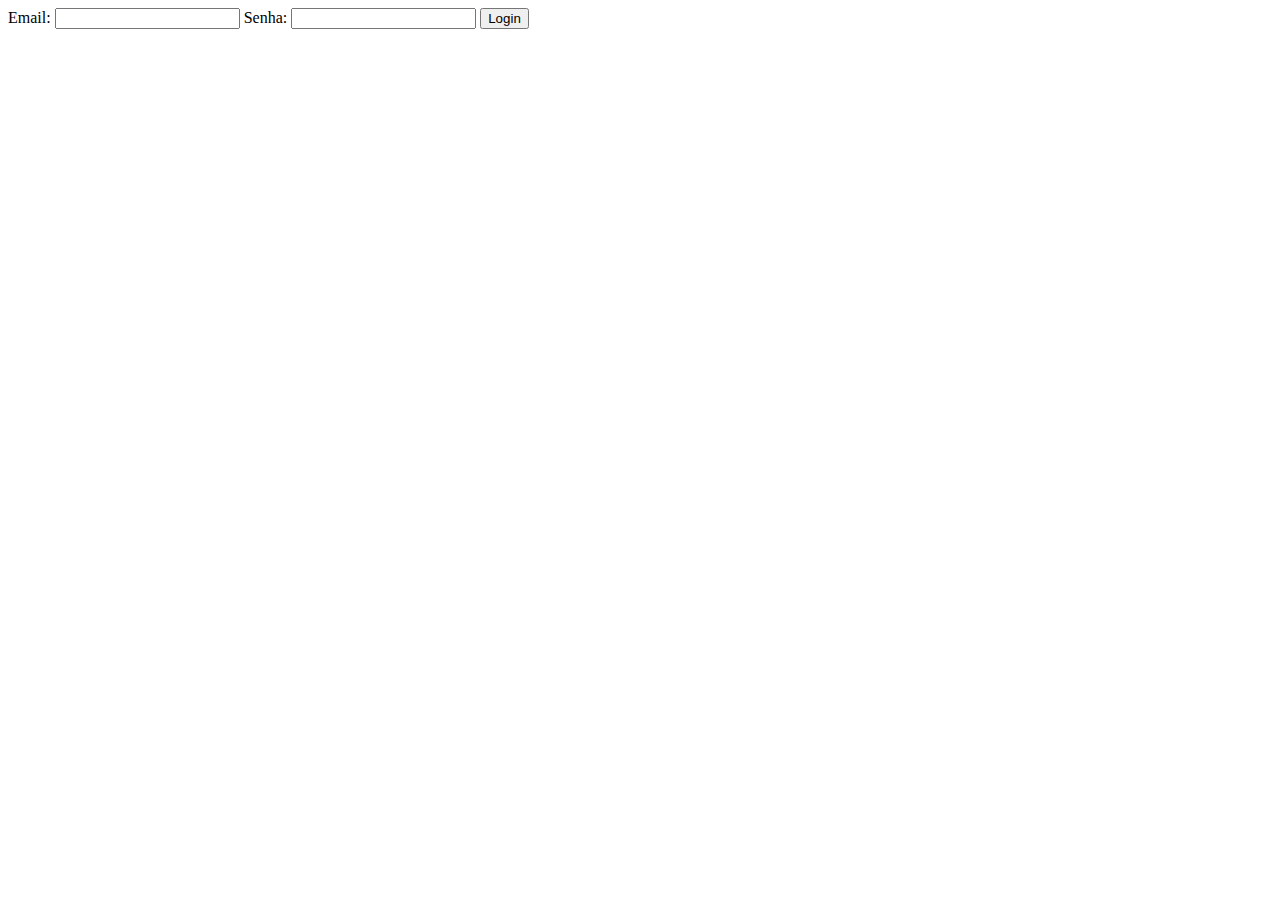
<file: login.html>
<!DOCTYPE html>
<html lang="en">
<head>
    <meta charset="UTF-8">
    <title>Login</title>
    <style>
        .error {
            border: 2px solid red;
            background-color: #fdd;
        }
    </style>
    <script>
        function validateEmail(email) {
            var emailPattern = /^[a-zA-Z0-9._-]+@[a-zA-Z0-9.-]+\.[a-zA-Z]{2,6}$/;
            return emailPattern.test(email);
        }

        function validatePassword(password) {
            return password.length >= 6;
        }

        function validateLoginForm() {
            var emailField = document.getElementById('email');
            var passwordField = document.getElementById('password');
            var isValid = true;

            if (!validateEmail(emailField.value)) {
                emailField.classList.add('error');
                isValid = false;
            } else {
                emailField.classList.remove('error');
            }

            if (!validatePassword(passwordField.value)) {
                passwordField.classList.add('error');
                isValid = false;
            } else {
                passwordField.classList.remove('error');
            }

            return isValid;
        }

        function handleLogin(event) {
            event.preventDefault();
            if (validateLoginForm()) {
                // Simulação de login bem-sucedido
                alert('Login bem-sucedido!');
                // Redirecionar para a página principal (simulada)
                window.location.href = 'profile.html';
            }
        }
    </script>
</head>
<body>
    <form onsubmit="handleLogin(event)">
        <label for="email">Email:</label>
        <input type="email" id="email" name="email" required>
        <label for="password">Senha:</label>
        <input type="password" id="password" name="password" required>
        <button type="submit">Login</button>
    </form>
</body>
</html>
</file>
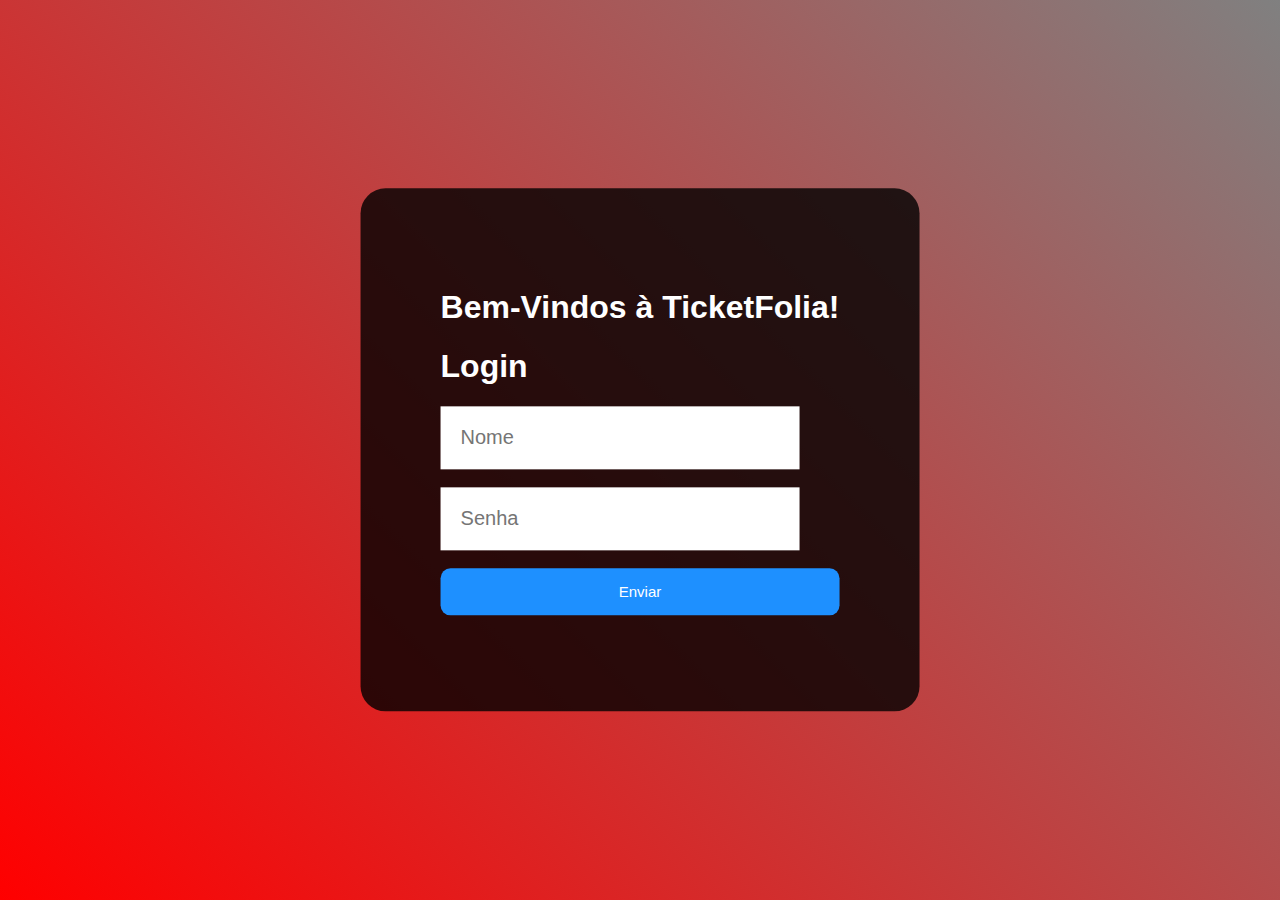
<file: loginfinal.html>
<html lang="pt">
<head>
	<meta charset="UTF-8">
	<meta name="viewport" content="width=device-width, initial-scale=1.0">
	<title>Tela de Login</title>
	<style>
		body {
			font-family: Arial, Helvetica, sans-serif;
			background-image: linear-gradient(45deg, red, grey);
		}
		div {
			background-color: rgba(0, 0, 0, 0.8);
			position: absolute;
			top: 50%;
			left: 50%;
			transform: translate(-50%, -50%);
			padding: 80px;
			border-radius: 25px;
			color: white;
		}
		input {
			padding: 20px;
			border: none;
			outline: none;
			font-size: 20px;
			width: 90%;
		}
		button {
			background-color: dodgerblue;
			border: none;
			padding: 15px;
			width: 100%;
			border-radius: 10px;
			color: white;
			font-size: 15px;
			cursor: pointer;
		}
		button:hover {
			background-color: deepskyblue;
			cursor: pointer;
		}
	</style>
</head>
<body>
	<div> 
		<h1>Bem-Vindos à TicketFolia!</h1>
		<h1>Login</h1>
		<form action="pagina1.html" method="get">
			<input type="text" name="nome" placeholder="Nome" required>
			<br><br>
			<input type="password" name="senha" placeholder="Senha" required>
			<br><br>
			<button type="submit">Enviar</button>
		</form>
	</div>
</body>
</html>
</file>
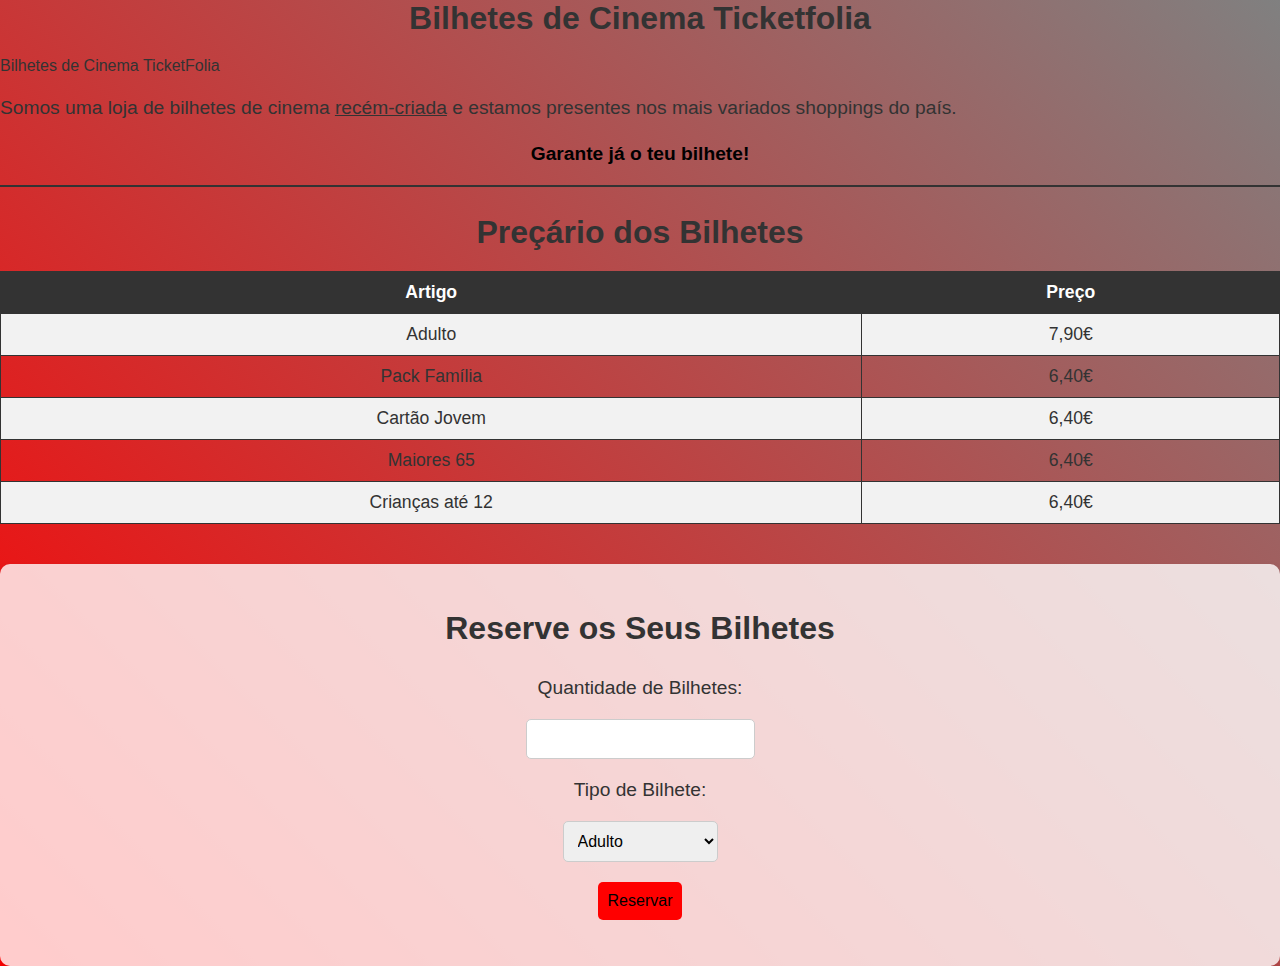
<file: pagina1.html>
<html lang="pt">
	<head>
		<link rel="stylesheet" href="loja.css">
		<h2 style="text-align: center;">Bilhetes de Cinema Ticketfolia</h2>
	</head>
	<body style="background-image: linear-gradient(45deg, red, grey)>
			<h1 style="titulo">Bilhetes de Cinema TicketFolia</span></h1>
		<p> Somos uma loja de bilhetes de cinema <u>recém-criada</u> e estamos presentes nos mais variados shoppings do país.</p>
		<strong>Garante já o teu bilhete!</strong>
		<hr>
		
		<h2 style="text-align: center;">Preçário dos Bilhetes</h2>
		
		<table width="100% border="1" 
		style="text-align: center;">
		   <tr>
		      <th>Artigo</th>
		      <th>Preço</th>
		      
		   </tr>
		   <tr>
		      <td>Adulto</td>
		      <td>7,90€</td>
		     
		   </tr>
		   <tr>
		      <td>Pack Família</td>
		      <td>6,40€</td>
		   
		  </tr>
		   <tr>
		      <td>Cartão Jovem</td>
		      <td>6,40€</td>
		  </tr>
		   <tr>
		      <td>Maiores 65</td>
		      <td>6,40€</td>
		  </tr>
		   <tr>
		      <td>Crianças até 12</td>
		      <td>6,40€</td>
		 </tr>
	      </table>
        	<section id="form-section">
            	<h2>Reserve os Seus Bilhetes</h2>
            	<form action="processar_pedido.html" method="get">
                	<label for="quantidade">Quantidade de Bilhetes:</label>
                	<input type="number" id="quantidade" name="quantidade" min="1" required>
                
                	<label for="tipo">Tipo de Bilhete:</label>
                	<select id="tipo" name="tipo" required>
                    		<option value="adulto">Adulto</option>
                    		<option value="familia">Pack Família</option>
                    		<option value="jovem">Cartão Jovem</option>
                    		<option value="idoso">Maiores 65</option>
                    		<option value="crianca">Crianças até 12</option>
                	</select>
                
                	<button type="submit">Reservar</button>
            	</form>
        	</section>  
   	 </body>
</html>
</file>
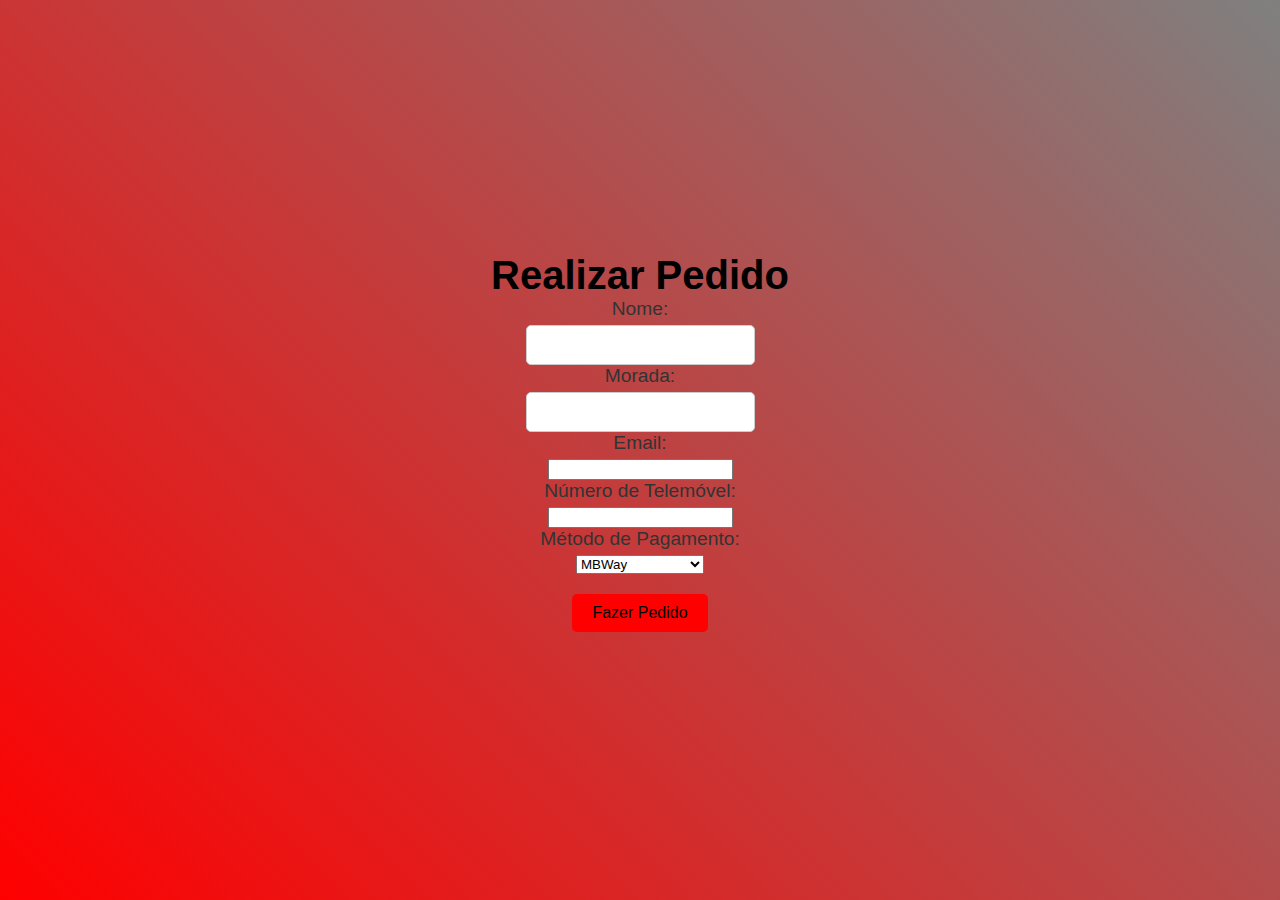
<file: processar_pedido.html>
<html lang="pt">
<head>
    <meta charset="UTF-8">
    <link rel="stylesheet" href="estilo_pedido.css">
    <title>Realizar Pedido</title>
</head>
<body>
    <h1>Realizar Pedido</h1>
    <form id="pedidoForm" action="processar_pedido.html" method="post">
        <label for="nome">Nome:</label>
        <input type="text" id="nome" name="nome" required>

        <label for="morada">Morada:</label>
        <input type="text" id="morada" name="morada" required>

        <label for="email">Email:</label>
        <input type="email" id="email" name="email" required>

        <label for="telemovel">Número de Telemóvel:</label>
        <input type="tel" id="telemovel" name="telemovel" required pattern="[0-9]{9}" maxlength="9">

        <label for="metodo-pagamento">Método de Pagamento:</label>
        <select id="metodo-pagamento" name="metodo_pagamento">
            <option value="mbway">MBWay</option>
            <option value="paypal">PayPal</option>
            <option value="cartao">Cartão de Crédito</option>
        </select>

        <input type="submit" value="Fazer Pedido" class="button">
    </form>
</body>
</html>
</file>
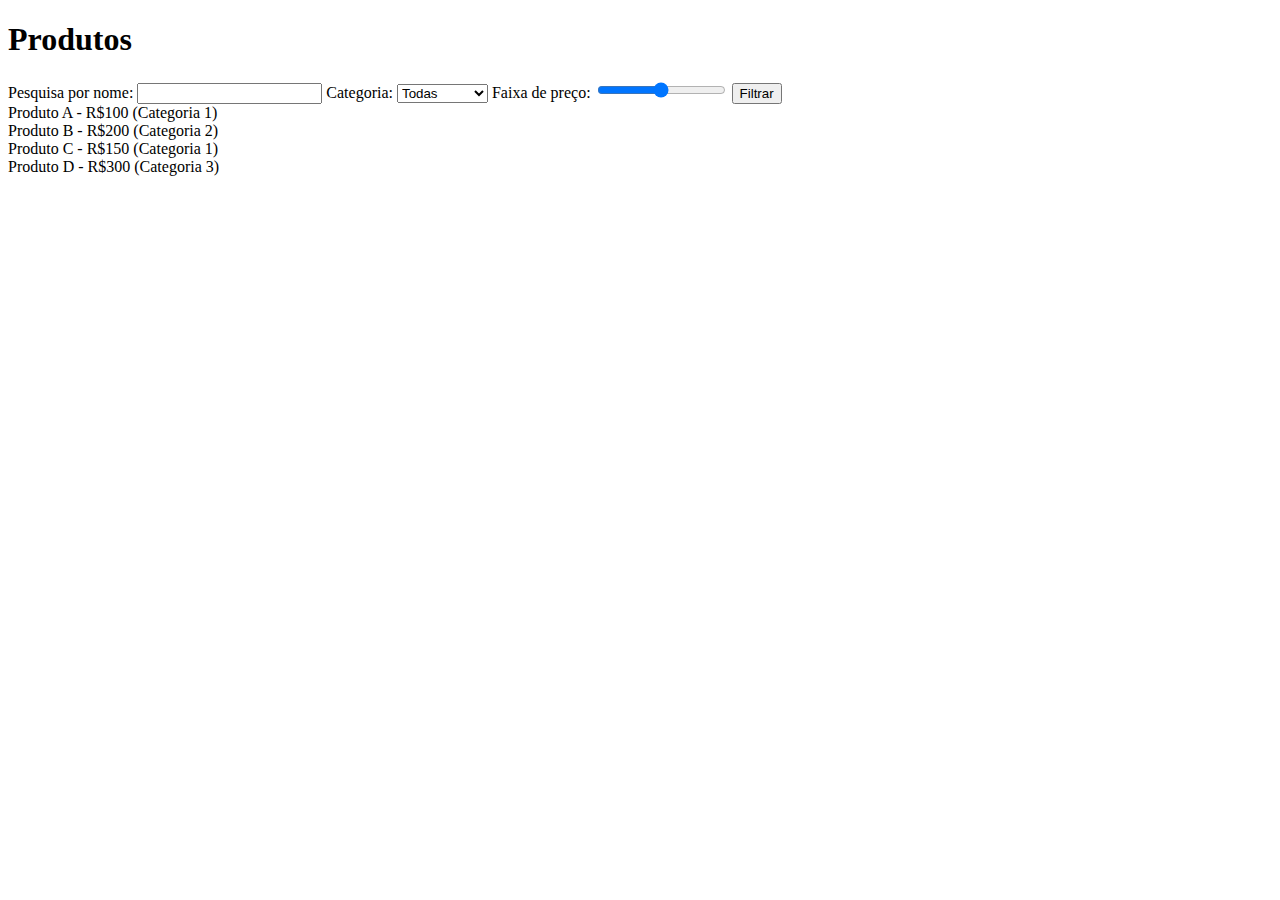
<file: products.html>
<!DOCTYPE html>
<html lang="en">
<head>
    <meta charset="UTF-8">
    <title>Produtos</title>
    <style>
        .error {
            border: 2px solid red;
            background-color: #fdd;
        }
    </style>
    <script>
        var products = [
            { id: 1, name: 'Produto A', price: 100, category: 'Categoria 1' },
            { id: 2, name: 'Produto B', price: 200, category: 'Categoria 2' },
            { id: 3, name: 'Produto C', price: 150, category: 'Categoria 1' },
            { id: 4, name: 'Produto D', price: 300, category: 'Categoria 3' }
        ];

        function displayProducts(filteredProducts) {
            var container = document.getElementById('productList');
            container.innerHTML = '';
            filteredProducts.forEach(function(product) {
                var productItem = document.createElement('div');
                productItem.innerText = product.name + ' - R$' + product.price + ' (' + product.category + ')';
                container.appendChild(productItem);
            });
        }

        function filterProducts() {
            var nameFilter = document.getElementById('nameFilter').value.toLowerCase();
            var categoryFilter = document.getElementById('categoryFilter').value;
            var priceFilter = document.getElementById('priceFilter').value;

            var filteredProducts = products.filter(function(product) {
                return (
                    product.name.toLowerCase().includes(nameFilter) &&
                    (categoryFilter === 'all' || product.category === categoryFilter) &&
                    product.price <= priceFilter
                );
            });

            displayProducts(filteredProducts);
        }

        document.addEventListener('DOMContentLoaded', function() {
            displayProducts(products);
            document.getElementById('filterForm').addEventListener('submit', function(event) {
                event.preventDefault();
                filterProducts();
            });
        });
    </script>
</head>
<body>
    <h1>Produtos</h1>
    <form id="filterForm">
        <label for="nameFilter">Pesquisa por nome:</label>
        <input type="text" id="nameFilter" name="nameFilter">
        
        <label for="categoryFilter">Categoria:</label>
        <select id="categoryFilter" name="categoryFilter">
            <option value="all">Todas</option>
            <option value="Categoria 1">Categoria 1</option>
            <option value="Categoria 2">Categoria 2</option>
            <option value="Categoria 3">Categoria 3</option>
            <!-- Mais opções -->
        </select>
        
        <label for="priceFilter">Faixa de preço:</label>
        <input type="range" id="priceFilter" name="priceFilter" min="0" max="500" step="10">
        
        <button type="submit">Filtrar</button>
    </form>
    <div id="productList"></div>
</body>
</html>
</file>
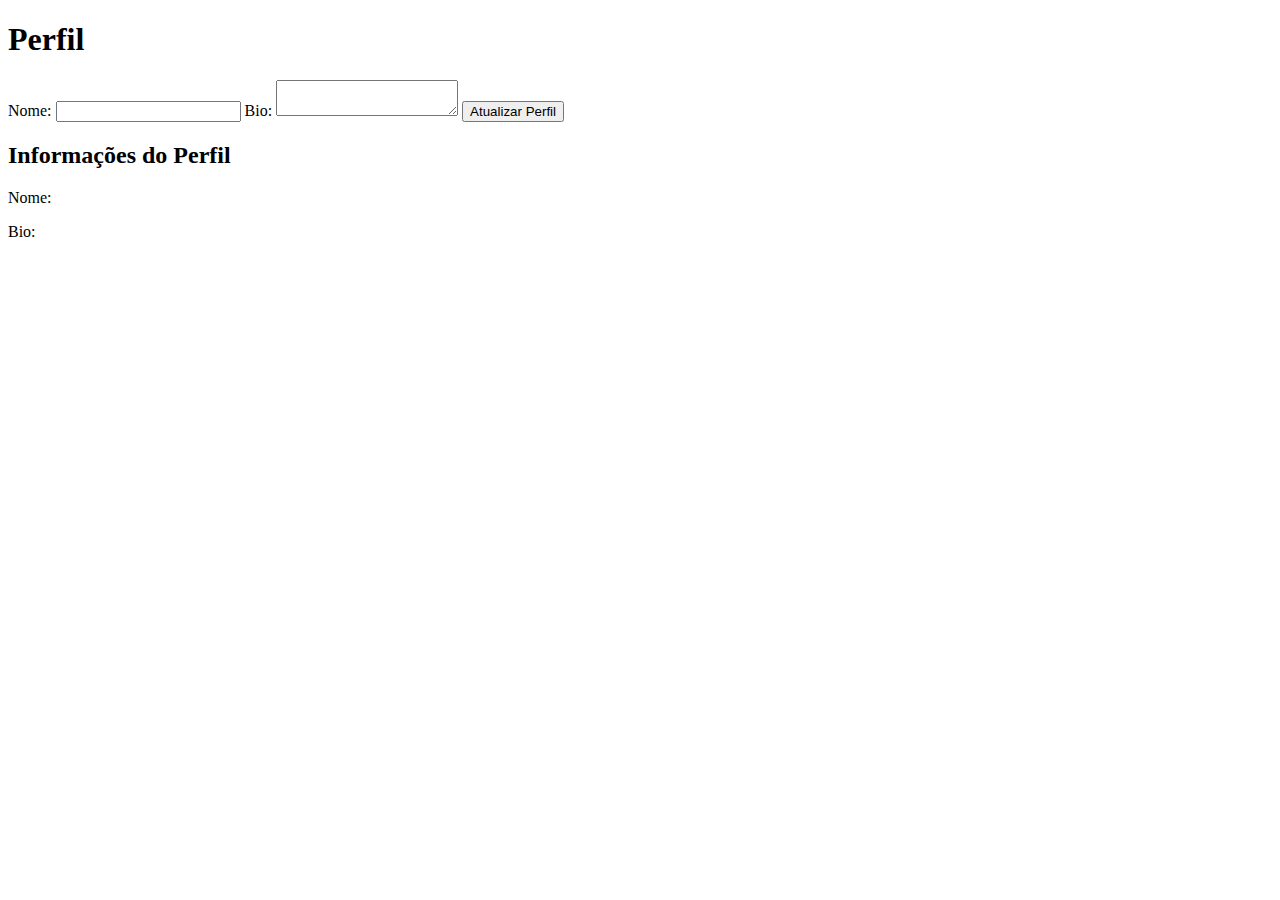
<file: profile.html>
<!DOCTYPE html>
<html lang="en">
<head>
    <meta charset="UTF-8">
    <title>Perfil</title>
    <style>
        .error {
            border: 2px solid red;
            background-color: #fdd;
        }
    </style>
    <script>
        function validateName(name) {
            return name.trim() !== '';
        }

        function validateBio(bio) {
            return bio.length <= 200;
        }

        function validateProfileForm() {
            var nameField = document.getElementById('name');
            var bioField = document.getElementById('bio');
            var isValid = true;

            if (!validateName(nameField.value)) {
                nameField.classList.add('error');
                isValid = false;
            } else {
                nameField.classList.remove('error');
            }

            if (!validateBio(bioField.value)) {
                bioField.classList.add('error');
                isValid = false;
            } else {
                bioField.classList.remove('error');
            }

            return isValid;
        }

        function updateProfile() {
            if (!validateProfileForm()) {
                return;
            }
            var name = document.getElementById('name').value;
            var bio = document.getElementById('bio').value;
            document.getElementById('displayName').innerText = name;
            document.getElementById('displayBio').innerText = bio;
        }
    </script>
</head>
<body>
    <h1>Perfil</h1>
    <form onsubmit="event.preventDefault(); updateProfile();">
        <label for="name">Nome:</label>
        <input type="text" id="name" name="name" required>
        <label for="bio">Bio:</label>
        <textarea id="bio" name="bio" maxlength="200"></textarea>
        <button type="submit">Atualizar Perfil</button>
    </form>
    <div>
        <h2>Informações do Perfil</h2>
        <p>Nome: <span id="displayName"></span></p>
        <p>Bio: <span id="displayBio"></span></p>
    </div>
</body>
</html>
</file>
<file: loja.css>
/* loja.css */
body {
    background-image: linear-gradient(45deg, red, grey);
    color: #333;
    font-family: Arial, sans-serif;
    margin: 0;
    padding: 0;
}

header {
    text-align: center;
    padding: 20px;
    background: rgba(255, 255, 255, 0.8);
}

h1 {
    padding: 20px;
    max-width: 800px;
    margin: 0 auto;
    background: rgba(255, 255, 255, 0.9);
    box-shadow: 0 4px 8px rgba(0, 0, 0, 0.1);
    border-radius: 10px;
}

h2 {
    text-align: center;
    font-size: 2em;
    margin-bottom: 20px;
}

p {
    font-size: 1.2em;
    line-height: 1.5;
}

strong {
    display: block;
    text-align: center;
    margin: 20px 0;
    font-size: 1.2em;
    color: black;
}

hr {
    border: none;
    border-top: 2px solid #333;
    margin: 20px 0;
}

table {
    width: 100%;
    border-collapse: collapse;
    margin: 20px 0;
}

table th, table td {
    border: 1px solid #333;
    padding: 10px;
    text-align: center;
    font-size: 1.1em;
}

table th {
    background-color: #333;
    color: white;
}

table tbody tr:nth-child(even) {
    background-color: #f2f2f2;
}

#form-section {
    margin-top: 40px;
    padding: 20px;
    background: rgba(255, 255, 255, 0.8);
    border-radius: 10px;
    box-shadow: 0 4px 8px rgba(0, 0, 0, 0.1);
}

#form-section h2 {
    margin-bottom: 20px;
}

form {
    display: flex;
    flex-direction: column;
    align-items: center;
}

label {
    margin: 10px 0;
    font-size: 1.2em;
}

input, select, button {
    padding: 10px;
    margin: 10px 0;
    font-size: 1em;
    border: 1px solid #ccc;
    border-radius: 5px;
}

button {
    background-color: red;
    color: black;
    border: none;
    cursor: pointer;
}

button:hover {
    background-color: darkred;
}
</file>
<file: estilo_pedido.css>
/* estilo_pedido.css */
body {
    background-image: linear-gradient(45deg, red, grey);
    color: #333;
    font-family: Arial, sans-serif;
    margin: 0;
    padding: 0;
    display: flex;
    flex-direction: column;
    align-items: center;
    justify-content: center;
    height: 100vh;
}

header {
    text-align: center;
    padding: 20px;
    background: rgba(255, 255, 255, 0.8);
    width: 100%;
    box-shadow: 0 4px 8px rgba(0, 0, 0, 0.1);
}

h1 {
    color: black;
    font-size: 2.5em;
    margin: 0;
}

main {
    padding: 20px;
    max-width: 600px;
    width: 100%;
    background: rgba(255, 255, 255, 0.9);
    box-shadow: 0 4px 8px rgba(0, 0, 0, 0.1);
    border-radius: 10px;
    text-align: center;
}

form {
    display: flex;
    flex-direction: column;
    align-items: center;
}

.form-group {
    margin: 15px 0;
    width: 100%;
    max-width: 400px;
    display: flex;
    flex-direction: column;
    align-items: flex-start;
}

label {
    margin-bottom: 5px;
    font-size: 1.2em;
}

input[type="text"],
input[type="number"] {
    width: 100%;
    padding: 10px;
    font-size: 1em;
    border: 1px solid #ccc;
    border-radius: 5px;
}

.button {
    margin-top: 20px;
    padding: 10px 20px;
    font-size: 1em;
    color: black;
    background-color: red;
    border: none;
    border-radius: 5px;
    cursor: pointer;
}

.button:hover {
    background-color: darkred;
}
</file>
